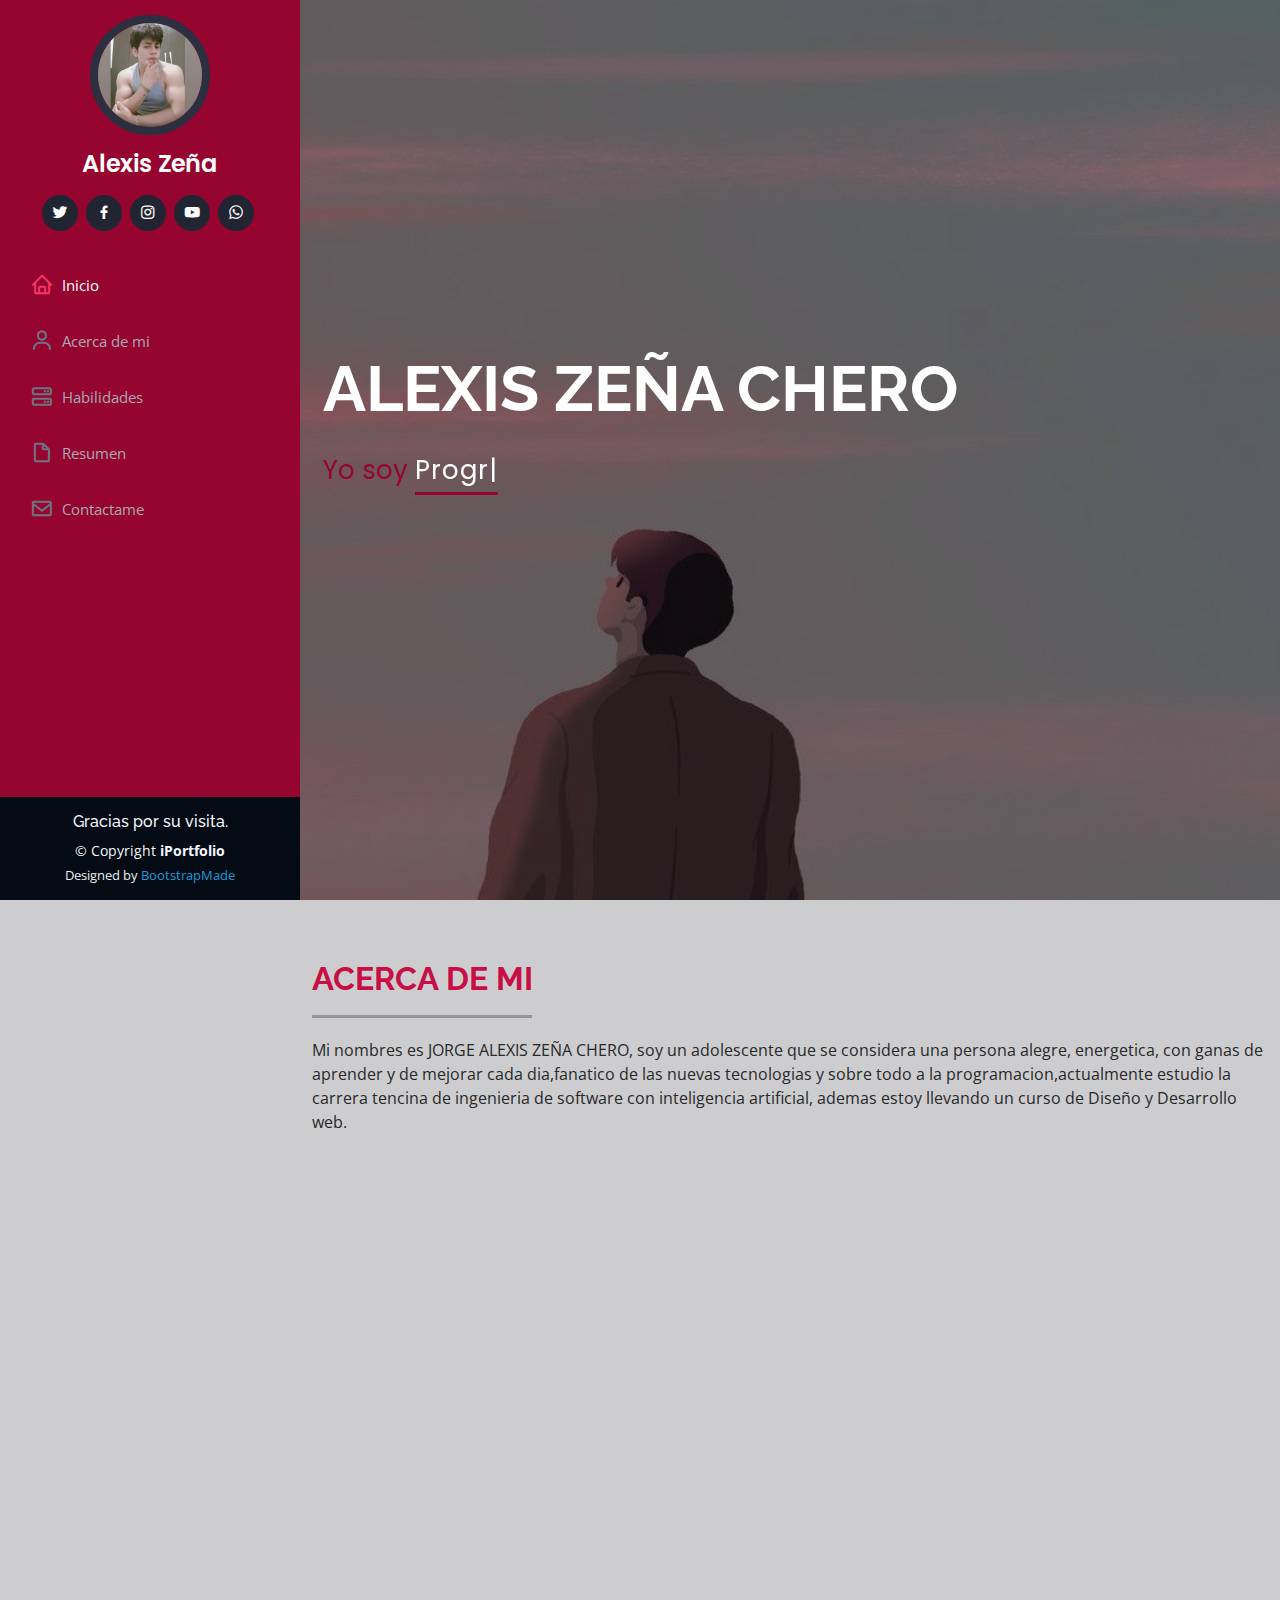
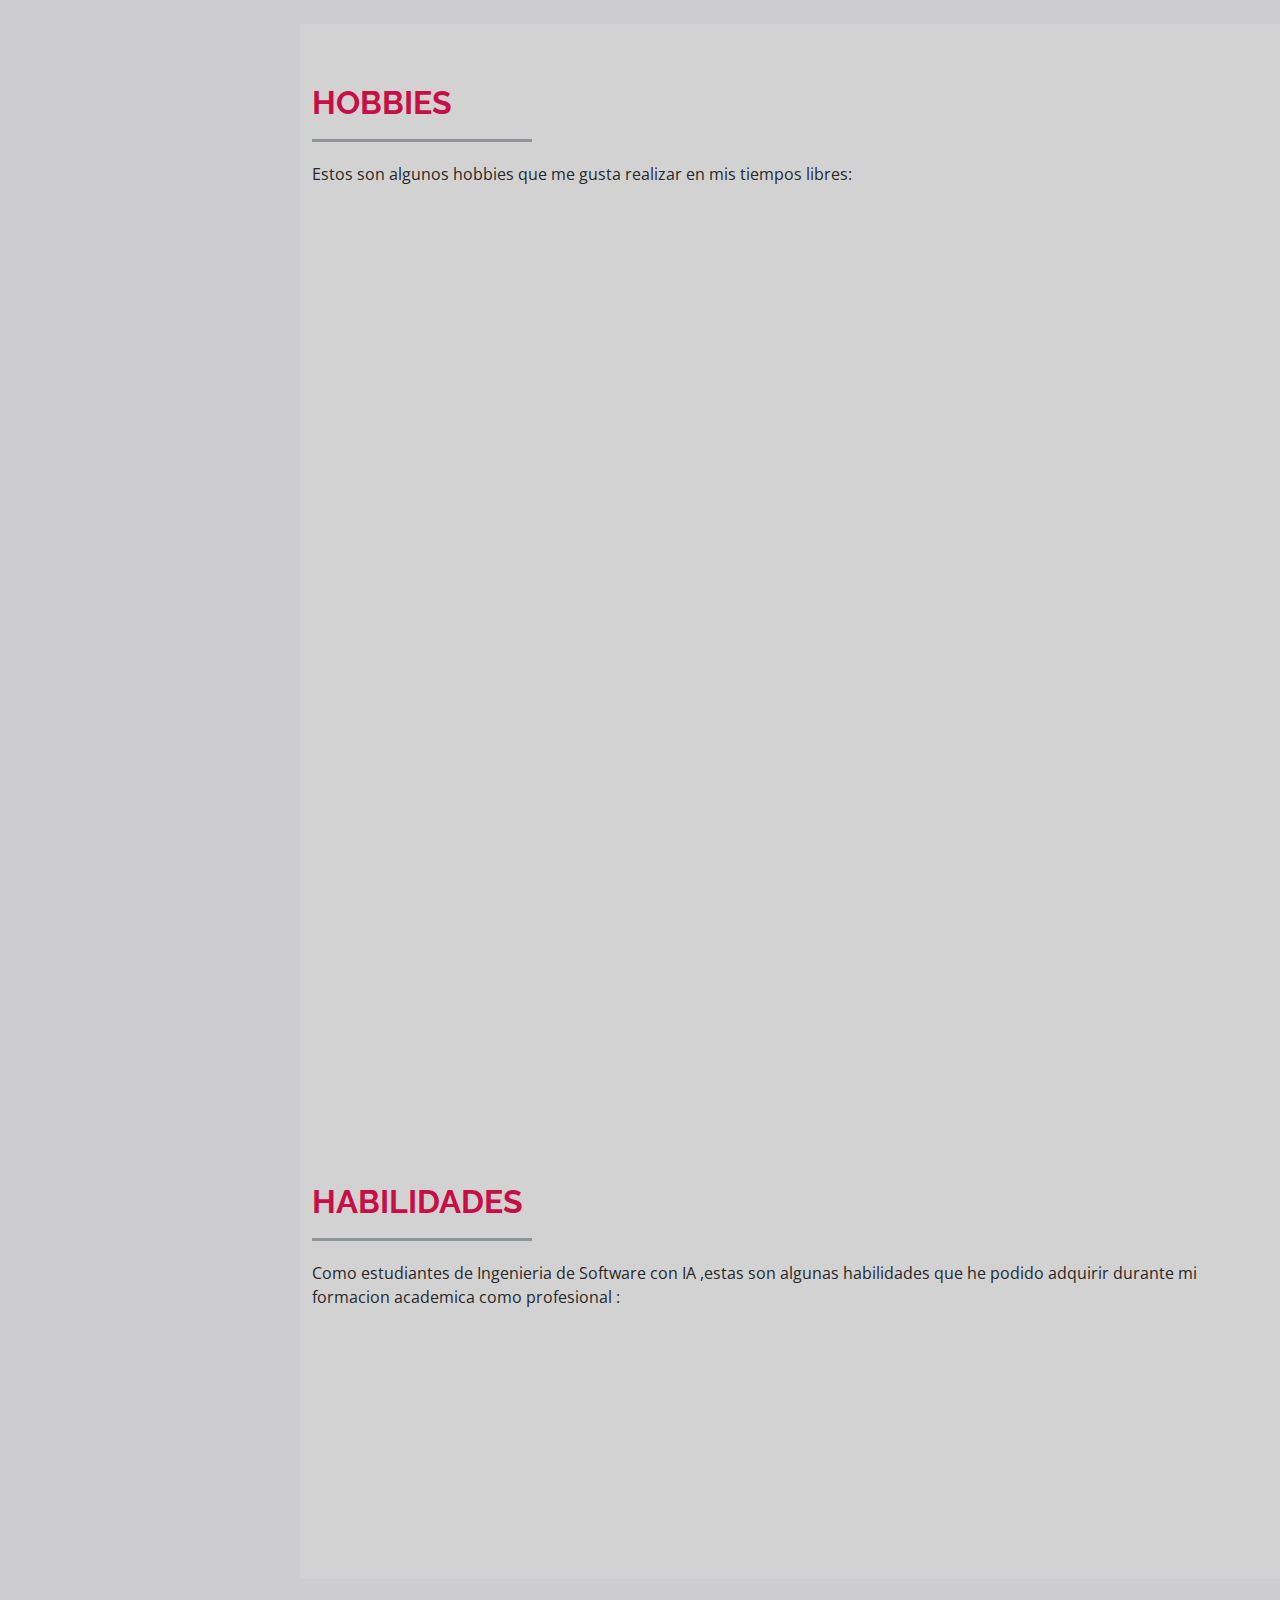
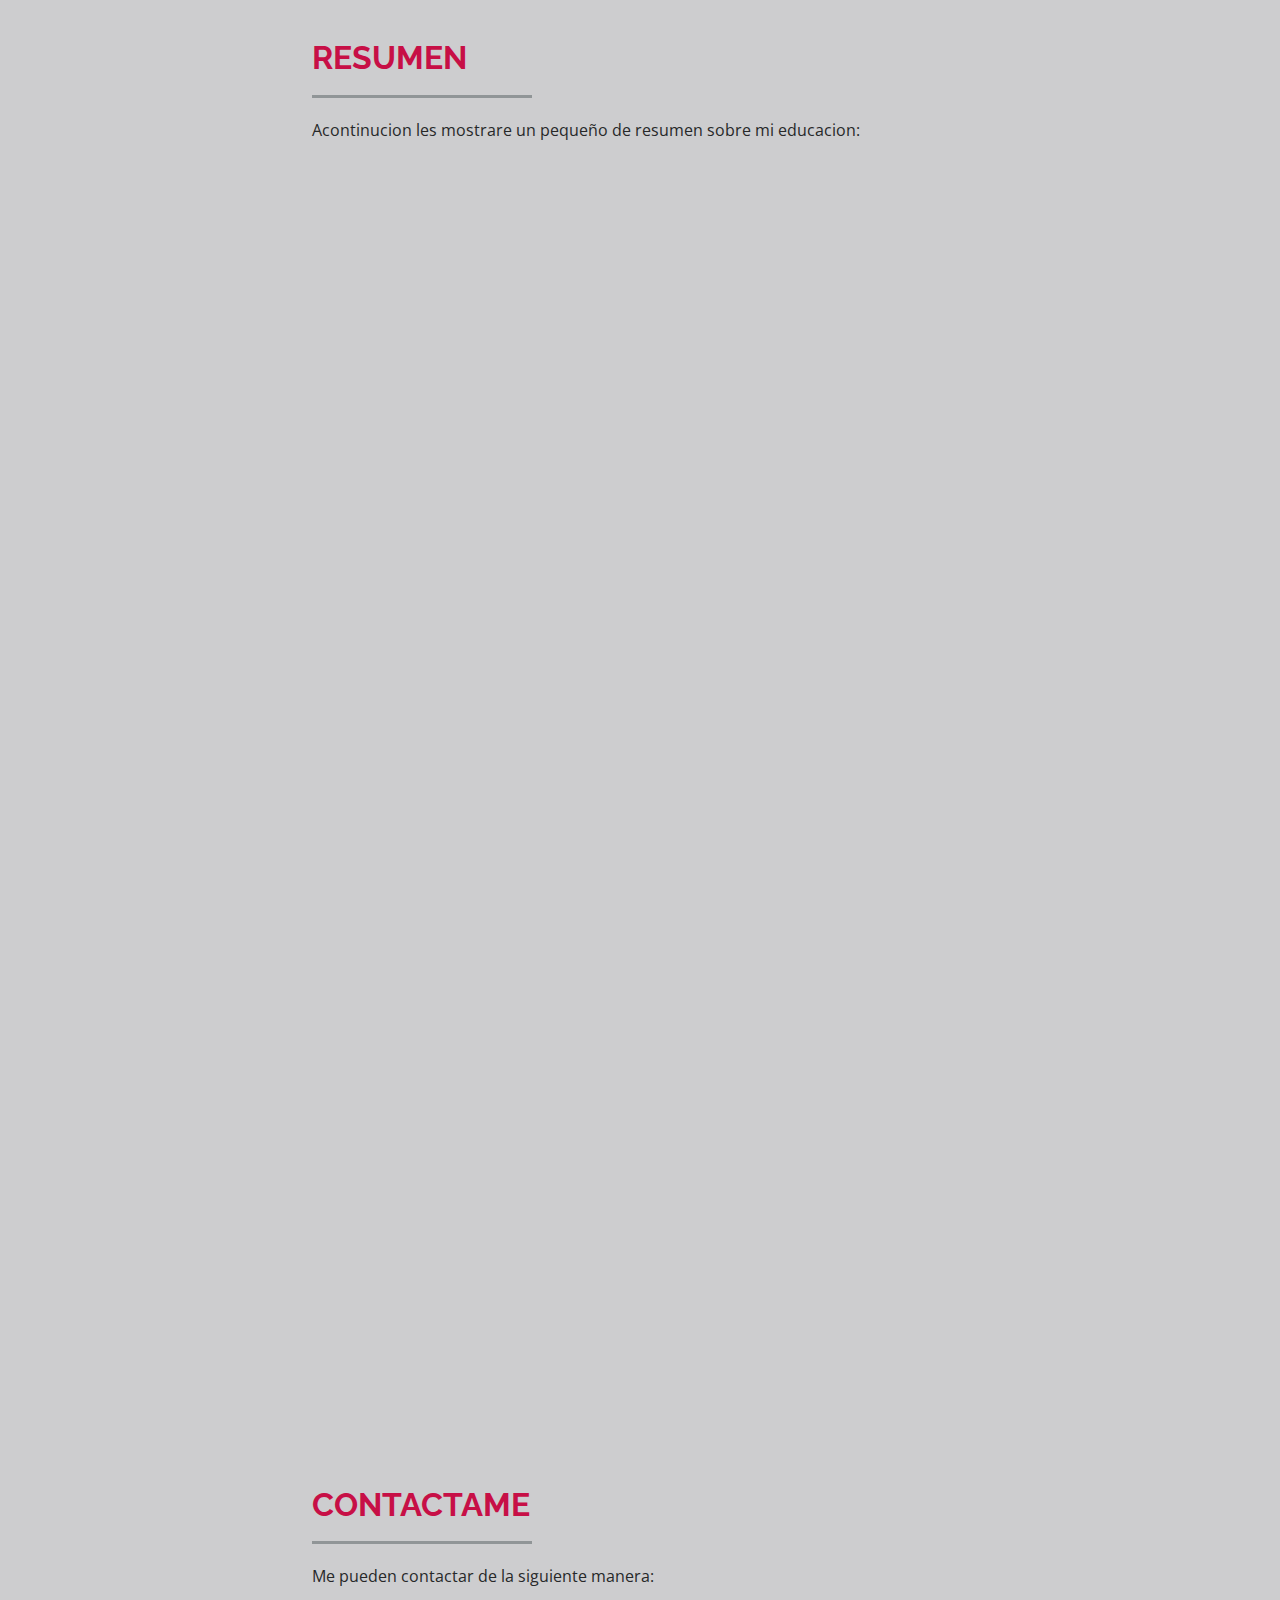
<file: iPortfolio/index.html>
<!DOCTYPE html>
<html lang="en">

<head>
  <meta charset="utf-8">
  <meta content="width=device-width, initial-scale=1.0" name="viewport">

  <title>Trabajo_final - Index</title>
  <meta content="Trabajo_final_idat" name="description">
  <meta content="pagina web zeña Chero,pagina personal" name="keywords">
  <meta content="Jorge Zeña Chero " name="Copyright"/>
  <meta content="Jorge Zeña Chero " name="Autor"/>

  <!-- Favicons -->
  <link href="assets/img/favicon.png" rel="icon">
  <link href="assets/img/apple-touch-icon.png" rel="apple-touch-icon">

  <!-- Google Fonts -->
  <link href="https://fonts.googleapis.com/css?family=Open+Sans:300,300i,400,400i,600,600i,700,700i|Raleway:300,300i,400,400i,500,500i,600,600i,700,700i|Poppins:300,300i,400,400i,500,500i,600,600i,700,700i" rel="stylesheet">

  <!-- Vendor CSS Files -->
  <link href="assets/vendor/aos/aos.css" rel="stylesheet">
  <link href="assets/vendor/bootstrap/css/bootstrap.min.css" rel="stylesheet">
  <link href="assets/vendor/bootstrap-icons/bootstrap-icons.css" rel="stylesheet">
  <link href="assets/vendor/boxicons/css/boxicons.min.css" rel="stylesheet">
  <link href="assets/vendor/glightbox/css/glightbox.min.css" rel="stylesheet">
  <link href="assets/vendor/swiper/swiper-bundle.min.css" rel="stylesheet">

  <!-- Template Main CSS File -->
  <link href="assets/css/style.css" rel="stylesheet">

  <!-- =======================================================
  * Template Name: iPortfolio - v3.7.0
  * Template URL: https://bootstrapmade.com/iportfolio-bootstrap-portfolio-websites-template/
  * Author: BootstrapMade.com
  * License: https://bootstrapmade.com/license/
  ======================================================== -->
</head>

<body>

  <!-- ======= Mobile nav toggle button ======= -->
  <i class="bi bi-list mobile-nav-toggle d-xl-none"></i>

  <!-- ======= Header ======= -->
  <header id="header">
    <div class="d-flex flex-column">

      <div class="profile">
        <img src="assets/img/perfil.jpg" alt="" class="img-fluid rounded-circle">
        <h1 class="text-light"><a href="index.html">Alexis Zeña</a></h1>
        <div class="social-links mt-3 text-center">
          <a href="https://twitter.com/?lang=es" class="twitter"><i class="bx bxl-twitter"></i></a>
          <a href="https://Facebook.com" class="facebook"><i class="bx bxl-facebook"></i></a>
          <a href="https://www.instagram.com/" class="instagram"><i class="bx bxl-instagram"></i></a>
          <a href="https://www.youtube.com/" class="youtube"><i class="bx bxl-youtube"></i></a>
          <a href="https://wa.link/oni3yf"  class="whatsapp"><i class="bx bxl-whatsapp"></i></a>
         
        </div>
        </div>
      </div>

      <nav id="navbar" class="nav-menu navbar">
        <ul>
          <li><a href="#hero" class="nav-link scrollto active"><i class="bx bx-home"></i> <span>Inicio</span></a></li>
          <li><a href="#about" class="nav-link scrollto"><i class="bx bx-user"></i> <span>Acerca de mi</span></a></li>
          <li><a href="#skills"" class="nav-link scrollto"><i class="bx bx-server"></i> <span>Habilidades</span></a></li>
          <li><a href="#resume" class="nav-link scrollto"><i class="bx bx-file-blank"></i> <span>Resumen</span></a></li>

          <li><a href="#contact" class="nav-link scrollto"><i class="bx bx-envelope"></i> <span>Contactame</span></a></li>
        </ul>
      </nav><!-- .nav-menu -->
    </div>
  </header><!-- End Header -->

  <!-- ======= Hero Section ======= -->
  <section id="hero" class="d-flex flex-column justify-content-center align-items-center">
    <div class="hero-container" data-aos="fade-in">
      <h1> ALEXIS ZEÑA CHERO</h1>
      <br>
      <p>Yo soy <span class="typed" data-typed-items="Programador,Diseñador web,Desarrollador web"></span></p>
    </div>
  </section><!-- End Hero -->

  <main id="main">

    <!-- ======= About Section ======= -->
    <section id="about" class="about">
      <div class="container">

        <div class="section-title">
          <h2>ACERCA DE MI</h2>
          <p>Mi nombres es JORGE ALEXIS ZEÑA CHERO, soy un adolescente que se considera una persona alegre, energetica, con ganas de 
            aprender y de mejorar cada dia,fanatico de las nuevas tecnologias y sobre todo a la programacion,actualmente 
            estudio la carrera tencina de ingenieria de software con inteligencia artificial, ademas estoy llevando un 
            curso de Diseño y Desarrollo web. </p>
        </div>

        <div class="row">
          <div class="col-lg-4" data-aos="fade-right">
            <img src="assets/img/perfil.jpg" class="img-fluid" alt="">
          </div>
          <div class="col-lg-8 pt-4 pt-lg-0 content" data-aos="fade-left">
            <h3>Ingeniero de Software con IA.</h3>
            <p class="fst-italic">
              Estos son algunos datos personaales acerca de mi persona:
            </p>
            <div class="row">
              <div class="col-lg-6">
                <ul>
                  <li><i class="bi bi-chevron-right"></i> <strong>Cumpleaños:</strong> <span> 06 Septiembre de 2003</span></li>
                  <li><i class="bi bi-chevron-right"></i> <strong>Sitio web::</strong> <span>www.example.com</span></li>
                  <li><i class="bi bi-chevron-right"></i> <strong>Celular:</strong> <span>+51 931579008</span></li>
                  <li><i class="bi bi-chevron-right"></i> <strong>Ciudad:</strong> <span>Lambayeque/Jayanca</span></li>
                </ul>
              </div>
              <div class="col-lg-6">
                <ul>
                  <li><i class="bi bi-chevron-right"></i> <strong>Edad:</strong> <span>18 años</span></li>
                  <li><i class="bi bi-chevron-right"></i> <strong>Grado:</strong> <span>Estudiante</span></li>
                  <li><i class="bi bi-chevron-right"></i> <strong>Correo:</strong> <span>jorgechero2003@hotmail.com</span></li>
                  <li><i class="bi bi-chevron-right"></i> <strong>Estado:</strong> <span>Disponible</span></li>
                </ul>
              </div>
            </div>
            <p>
              Busco una empresa que me de la oportunidad de poner 
              un practica todo lo basico que voy aprendiendo en mi carrera para ir evolucionando en el mundo del desarrollo web ya 
              que me comprometo a invlocucrarme plenamente en el trabajo y en lo que haga falta dentro de la empresa para lograr 
              los obejetivos que se proponen.
            </p>
          </div>
        </div>

      </div>
    </section><!-- End About Section -->
    <!-- ======= Portfolio Section ======= -->
    <section id="portfolio" class="portfolio section-bg">
      <div class="container">

        <div class="section-title">
          <h2>HOBBIES</h2>
          <p>Estos son algunos hobbies que me gusta realizar en mis tiempos libres:</p>
        </div>

        <div class="row" data-aos="fade-up">
          <div class="col-lg-12 d-flex justify-content-center">
            <ul id="portfolio-flters">
              <li data-filter="*" class="filter-active">Todos</li>
              <li data-filter=".filter-app">Deportes</li>
              <li data-filter=".filter-card">Musica</li>
              <li data-filter=".filter-web">Libros</li>
            </ul>
          </div>
        </div>

        <div class="row portfolio-container" data-aos="fade-up" data-aos-delay="100">

          <div class="col-lg-4 col-md-6 portfolio-item filter-app">
            <div class="portfolio-wrap">
              <img src="assets/img/futb1 (1).jpg" class="img-fluid" alt="">
              <div class="portfolio-links">
                <a href="assets/img/futb1 (1).jpg"data-gallery="portfolioGallery" class="portfolio-lightbox" title="Futbol"><i class="bx bx-plus"></i></a>
                
              </div>
            </div>
          </div>

          <div class="col-lg-4 col-md-6 portfolio-item filter-web">
            <div class="portfolio-wrap">
              <img src="assets/img/libro1 (2).png" class="img-fluid" alt="">
              <div class="portfolio-links">
                <a href="assets/img/libro1 (2).png" data-gallery="portfolioGallery" class="portfolio-lightbox" title="Web 3"><i class="bx bx-plus"></i></a>
              
              </div>
            </div>
          </div>

          <div class="col-lg-4 col-md-6 portfolio-item filter-app">
            <div class="portfolio-wrap">
              <img src="assets/img/natacion.jpg" class="img-fluid" alt="">
              <div class="portfolio-links">
                <a href="assets/img/natacion.jpg" data-gallery="portfolioGallery" class="portfolio-lightbox" title="Nadar"><i class="bx bx-plus"></i></a>
               
              </div>
            </div>
          </div>

          <div class="col-lg-4 col-md-6 portfolio-item filter-card">
            <div class="portfolio-wrap">
              <img src="assets/img/dibujo (1).jpg" class="img-fluid" alt="">
              <div class="portfolio-links">
                <a href="assets/img/dibujo (1).jpg" data-gallery="portfolioGallery" class="portfolio-lightbox" title="Dibujar"><i class="bx bx-plus"></i></a>
                
              </div>
            </div>
          </div>

          <div class="col-lg-4 col-md-6 portfolio-item filter-web">
            <div class="portfolio-wrap">
              <img src="assets/img/libro2 (1).jpg" class="img-fluid" alt="">
              <div class="portfolio-links">
                <a href="assets/img/libro2 (1).jpg" data-gallery="portfolioGallery" class="portfolio-lightbox" title="Web 2"><i class="bx bx-plus"></i></a>
                
              </div>
            </div>
          </div>

          <div class="col-lg-4 col-md-6 portfolio-item filter-app">
            <div class="portfolio-wrap">
              <img src="assets/img/gimnasio.jpg" class="img-fluid" alt="">
              <div class="portfolio-links">
                <a href="assets/img/gimnasio.jpg" data-gallery="portfolioGallery" class="portfolio-lightbox" title="Gimnasio"><i class="bx bx-plus"></i></a>
               
              </div>
            </div>
          </div>

          <div class="col-lg-4 col-md-6 portfolio-item filter-card">
            <div class="portfolio-wrap">
              <img src="assets/img/guitarra (1).jpg" class="img-fluid" alt="">
              <div class="portfolio-links">
                <a href="assets/img/guitarra (1).jpg" data-gallery="portfolioGallery" class="portfolio-lightbox" title="Tocar Guitarra"><i class="bx bx-plus"></i></a>
                
              </div>
            </div>
          </div>

          <div class="col-lg-4 col-md-6 portfolio-item filter-card">
            <div class="portfolio-wrap">
              <img src="assets/img/musica (1).jpg" class="img-fluid" alt="">
              <div class="portfolio-links">
                <a href="assets/img/musica (1).jpg" data-gallery="portfolioGallery" class="portfolio-lightbox" title="Escuchar Musica"><i class="bx bx-plus"></i></a> 
                
              </div>
            </div>
          </div>

          <div class="col-lg-4 col-md-6 portfolio-item filter-web">
            <div class="portfolio-wrap">
              <img src="assets/img/libro3 (1).jpg" class="img-fluid" alt="">
              <div class="portfolio-links">
                <a href="assets/img/libro3 (1).jpg" data-gallery="portfolioGallery" class="portfolio-lightbox" title="Web 3"><i class="bx bx-plus"></i></a>
                
              </div>
            </div>
          </div>

        </div>

      </div>
    </section><!-- End Portfolio Section -->

    

    <!-- ======= Skills Section ======= -->
    <section id="skills" class="skills section-bg">
      <div class="container">

        <div class="section-title">
          <h2>HABILIDADES</h2>
          <p>Como estudiantes de Ingenieria de Software con IA ,estas son algunas habilidades que he podido adquirir durante 
            mi formacion academica como profesional  :</p>
        </div>

        <div class="row skills-content">

          <div class="col-lg-6" data-aos="fade-up">

            <div class="progress">
              <span class="skill">HTML <i class="val">75%</i></span>
              <div class="progress-bar-wrap">
                <div class="progress-bar" role="progressbar" aria-valuenow="75" aria-valuemin="0" aria-valuemax="100"></div>
              </div>
            </div>

            <div class="progress">
              <span class="skill">CSS <i class="val">70%</i></span>
              <div class="progress-bar-wrap">
                <div class="progress-bar" role="progressbar" aria-valuenow="70" aria-valuemin="0" aria-valuemax="100"></div>
              </div>
            </div>

            <div class="progress">
              <span class="skill">JavaScript <i class="val">40%</i></span>
              <div class="progress-bar-wrap">
                <div class="progress-bar" role="progressbar" aria-valuenow="40" aria-valuemin="0" aria-valuemax="100"></div>
              </div>
            </div>

          </div>

          <div class="col-lg-6" data-aos="fade-up" data-aos-delay="100">

            <div class="progress">
              <span class="skill">PHP <i class="val">40%</i></span>
              <div class="progress-bar-wrap">
                <div class="progress-bar" role="progressbar" aria-valuenow="40" aria-valuemin="0" aria-valuemax="100"></div>
              </div>
            </div>

            <div class="progress">
              <span class="skill">Python<i class="val">65%</i></span>
              <div class="progress-bar-wrap">
                <div class="progress-bar" role="progressbar" aria-valuenow="65" aria-valuemin="0" aria-valuemax="100"></div>
              </div>
            </div>

            <div class="progress">
              <span class="skill">Sql server <i class="val">65%</i></span>
              <div class="progress-bar-wrap">
                <div class="progress-bar" role="progressbar" aria-valuenow="65" aria-valuemin="0" aria-valuemax="100"></div>
              </div>
            </div>

          </div>

        </div> 
      

      </div>
    </section><!-- End Skills Section -->

    <!-- ======= Resume Section ======= -->
    <section id="resume" class="resume">
      <div class="container">

        <div class="section-title">
          <h2>RESUMEN</h2>
          <p>Acontinucion les mostrare un pequeño de resumen sobre mi educacion:
    
          </p>
        </div>

        <div class="row">
          <div class="col-lg-6" data-aos="fade-up">
            <h3 class="resume-title">Resumen</h3>
            <div class="resume-item pb-0">
              <h4>Alexis Zeña</h4>
              <p><em>Actualmente soy estudiante de la carrera tecnica de Ingenieria de Software con IA,
                llevo cursando el tercer semestre  ,donde he podido
                aprender muchas cosas que me ayudan a formarme como profesional,algunos
                aspectos importantes aprendidos como profesional son los siguientes:
              </em></p>
              <ul>
                <li>Saber respetar a las personas .</li>
                <li>Ser responsable en lo que haces.</li>
                <li>Saber trabajar en equipo.</li>
              </ul>
            </div>

            <h3 class="resume-title">Educacion</h3>
            <div class="resume-item">
              <h4>Educion nivel inicial</h4>
              <h5>2006 - 2008</h5>
              <p><em>Institucion Educativa "Nuestra Señora de Guadalupe"</em></p>
              <p>En esta pequeña istitucion eductiva estudie toda mi educacion inicial,
                desde el año 2006 hasta el 2008, fueron grandes experiancias que pude
                compartir con muchos compañeros. </p>
            </div>
            <div class="resume-item">
              <h4>Educion nivel Primaria</h4>
              <h5>2009 - 2014</h5>
              <p><em>Institucion Educativa ""CARMELO FELIX MEDRANO 10125""</em></p>
              <p> En este colegio  inicie mis estudios primarios donde me enseñaron 
                muchos valores y reglas que me ayudaron a ser una persona responsable, además conoci a muy buenos profesores y compañeros, este 
                colegio se encuentra ubicado en el departamento de Lambayeque provincia de jayanca.</p>
            </div>
            <div class="resume-item">
              <h4>Educion nivel Secundaria</h4>
              <h5>2015 - 2019</h5>
              <p><em>Institucion Educativa "MANUEL SEOANE CORRALES"</em></p>
              <p> En este colegio  inicie mis estudios 
                , en esta institución 
                educativa aprendi muchas cosas nuevas donde me enseñaron que siempre hay 
                que dar todo de nosotros para poder triunfar en la vida asi como el lema de 
                esta institución que es :"Ser hoy mejor que ayer y mañana mejor que hoy.</p>
            </div>
          </div>
          <div class="col-lg-6" data-aos="fade-up" data-aos-delay="100">
            <br><br>
            <br>
            <div class="resume-item">
              <h4>Educacion nivel superior</h4>
              <h5>2021 - Present</h5>
              <p><em>Intituto Nivel Superior"SENATI"</em></p>
              <p> En este instituto de nivel superior llamado "SENATI" recientemente me estoy empezando 
                a formar como un profesional, es una institución de mucho prestigio a nivel nacional e 
                internacional donde estoy aprendiendo muchas cosas y adquiriendo conocimientos tecnicos 
                para poder desarrollarme como un profesional. Durante el tiempo que llevo en este instituto 
                me he dado cuenta que siempre se preocupan por el bienestar de los estudiantes.</p>
             
            </div>
            <h3 class="resume-title">Formacion Profesional</h3>
            <div class="resume-item">
              <h4>Programacion con diversos lenguajes .</h4>
              <h5>2021 - Present</h5>
              <p><em>Habilidades de programacion en diversos lenjuagues:</em></p>
              <ul>
                <li>Programar con python en visual stude code.</li>
                <li>Crear pequeños programas para operaciones aritmeticas en python y Java.</li>
                <li>Generar interfacez graficas en python.</li>
                <li>Programar con java en Apache Netbeans y Eclipse.</li>
                <li>Generar interfacez graficas en java.</li>
                <li>Crear bases de datos con sql server y mysql.</li>
                <li>Programar en html en visual stude code.</li>
                <li>Crear y diseñar una pagina wed basica.</li>
              </ul>
            </div>
          </div>
        </div>

      </div>
    </section><!-- End Resume Section -->

    

    

    <!-- ======= Contact Section ======= -->
    <section id="contact" class="contact">
      <div class="container">

        <div class="section-title">
          <h2>CONTACTAME</h2>
          <p>Me pueden contactar de la siguiente manera:</p>
        </div>

        <div class="row" data-aos="fade-in">

          <div class="col-lg-5 d-flex align-items-stretch">
            <div class="info">
              <div class="address">
                <i class="bi bi-geo-alt"></i>
                <h4>Localización::</h4>
                <p>Lambayaque/Jayanca</p>
              </div>

              <div class="email">
                <i class="bi bi-envelope"></i>
                <h4>Correo electrónico::</h4>
                <p>jorgechero2003@hotmail.com</p>
              </div>

              <div class="phone">
                <i class="bi bi-phone"></i>
                <h4>Llamar:</h4>
                <p>+51 931 579 008</p>
              </div>

              <iframe src="https://www.google.com/maps/embed?pb=!1m18!1m12!1m3!1d15860.08627009155!2d-79.82908493222749!3d-6.391218451567677!2m3!1f0!2f0!3f0!3m2!1i1024!2i768!4f13.1!3m3!1m2!1s0x904c9a72ee280fbb%3A0x3d743be4006b5f62!2sJayanca!5e0!3m2!1ses-419!2spe!4v1653154125103!5m2!1ses-419!2spe" frameborder="0" style="border:0; width: 100%; height: 380px;" allowfullscreen></iframe>
            </div>

          </div>

          <div class="col-lg-7 mt-5 mt-lg-0 d-flex align-items-stretch">
            <form action="forms/contact.php" method="post" role="form" class="php-email-form">
              <div class="row">
                <div class="form-group col-md-6">
                  <label for="name"><h4>Nombre:</h4></label>
                  <input type="text" name="name" class="form-control" id="name" required placeholder="Ingresa tu nombre.">
                </div>
                <div class="form-group col-md-6">
                  <label for="name"><h4>Correo:</h4></label>
                  <input type="email" class="form-control" name="email" id="email" required placeholder="Ingresa tu correo.">
                </div>
              </div>
              <div class="form-group">
                <label for="name"><h4>Asunto:</h4></label>
                <input type="text" class="form-control" name="subject" id="subject" requiredrequired placeholder="Escriba el asunto.">
              </div>
              <div class="form-group">
                <label for="name"><h4>Mensaje:</h4></label>
                <textarea class="form-control" name="message" rows="10" required placeholder="Escriba el mensaje."></textarea>
              </div>
              <div class="my-3">
                <div class="loading">Loading</div>
                <div class="error-message"></div>
                <div class="sent-message">Tu mensaje ha sido enviado. ¡Gracias!</div>
              </div>
              <div class="text-center"><button type="reset">Reset.</button></div>
              <br>
              <div class="text-center"><button type="submit">Enviar Mensaje.</button></div>
            </form>
          </div>

        </div>

      </div>
    </section><!-- End Contact Section -->

  </main><!-- End #main -->

  <!-- ======= Footer ======= -->
  <footer id="footer">
    <div class="container">
     <center><h6>Gracias por su visita. </h6></center> 
      <div class="copyright">
        &copy; Copyright <strong><span>iPortfolio</span></strong>
      </div>
      <div class="credits">
        <!-- All the links in the footer should remain intact. -->
        <!-- You can delete the links only if you purchased the pro version. -->
        <!-- Licensing information: https://bootstrapmade.com/license/ -->
        <!-- Purchase the pro version with working PHP/AJAX contact form: https://bootstrapmade.com/iportfolio-bootstrap-portfolio-websites-template/ -->
        Designed by <a href="https://bootstrapmade.com/">BootstrapMade</a>
      </div>
    </div>
  </footer><!-- End  Footer -->

  <a href="#" class="back-to-top d-flex align-items-center justify-content-center"><i class="bi bi-arrow-up-short"></i></a>

  <!-- Vendor JS Files -->
  <script src="assets/vendor/purecounter/purecounter.js"></script>
  <script src="assets/vendor/aos/aos.js"></script>
  <script src="assets/vendor/bootstrap/js/bootstrap.bundle.min.js"></script>
  <script src="assets/vendor/glightbox/js/glightbox.min.js"></script>
  <script src="assets/vendor/isotope-layout/isotope.pkgd.min.js"></script>
  <script src="assets/vendor/swiper/swiper-bundle.min.js"></script>
  <script src="assets/vendor/typed.js/typed.min.js"></script>
  <script src="assets/vendor/waypoints/noframework.waypoints.js"></script>
  <script src="assets/vendor/php-email-form/validate.js"></script>

  <!-- Template Main JS File -->
  <script src="assets/js/main.js"></script>

</body>

</html>
</file>
<file: iPortfolio/assets/css/style.css>
/**
* Template Name: iPortfolio - v3.7.0
* Template URL: https://bootstrapmade.com/iportfolio-bootstrap-portfolio-websites-template/
* Author: BootstrapMade.com
* License: https://bootstrapmade.com/license/
*/

/*--------------------------------------------------------------
# General
--------------------------------------------------------------*/
body {
  font-family: "Open Sans", sans-serif;
  color: #272829;
  background-color: #cdcdcf;
}

a {
  color: #149ddd;
  text-decoration: none;
}

a:hover {
  color: #37b3ed;
  text-decoration: none;
}

h1, h2, h3, h4, h5, h6 {
  font-family: "Raleway", sans-serif;
}

/*--------------------------------------------------------------
# Back to top button
--------------------------------------------------------------*/
.back-to-top {
  position: fixed;
  visibility: hidden;
  opacity: 0;
  right: 15px;
  bottom: 15px;
  z-index: 996;
  background:rgb(150, 4, 48) ;
  width: 40px;
  height: 40px;
  border-radius: 50px;
  transition: all 0.4s;
}
.back-to-top i {
  font-size: 28px;
  color: #fff;
  line-height: 0;
}
.back-to-top:hover {
  background: #f53565;
  color: #fff;
}
.back-to-top.active {
  visibility: visible;
  opacity: 1;
}

/*--------------------------------------------------------------
# Header
--------------------------------------------------------------*/
#header {
  position: fixed;
  top: 0;
  left: 0;
  bottom: 0;
  width: 300px;
  transition: all ease-in-out 0.5s;
  z-index: 9997;
  transition: all 0.5s;
  padding: 0 15px;
  background: rgb(150, 4, 48);
  overflow-y: auto;
}
#header .profile img {
  margin: 15px auto;
  display: block;
  width: 120px;
  border: 8px solid #2c2f3f;
}
#header .profile h1 {
  font-size: 24px;
  margin: 0;
  padding: 0;
  font-weight: 600;
  -moz-text-align-last: center;
  text-align-last: center;
  font-family: "Poppins", sans-serif;
}
#header .profile h1 a, #header .profile h1 a:hover {
  color: #fff;
  text-decoration: none;
}
#header .profile .social-links a {
  font-size: 18px;
  display: inline-block;
  background: #212431;
  color: #fff;
  line-height: 1;
  padding: 8px 0;
  margin-right: 4px;
  border-radius: 50%;
  text-align: center;
  width: 36px;
  height: 36px;
  transition: 0.3s;
}
#header .profile .social-links a:hover {
  background: #f53565;
  color: #fff;
  text-decoration: none;
}

#main {
  margin-left: 300px;
}

@media (max-width: 1199px) {
  #header {
    left: -300px;
  }

  #main {
    margin-left: 0;
  }
}
/*--------------------------------------------------------------
# Navigation Menu
--------------------------------------------------------------*/
/* Desktop Navigation */
.nav-menu {
  padding: 30px 0 0 0;
}
.nav-menu * {
  margin: 0;
  padding: 0;
  list-style: none;
}
.nav-menu > ul > li {
  position: relative;
  white-space: nowrap;
}
.nav-menu a, .nav-menu a:focus {
  display: flex;
  align-items: center;
  color: #a8a9b4;
  padding: 12px 15px;
  margin-bottom: 8px;
  transition: 0.3s;
  font-size: 15px;
}
.nav-menu a i, .nav-menu a:focus i {
  font-size: 24px;
  padding-right: 8px;
  color: #6f7180;
}
.nav-menu a:hover, .nav-menu .active, .nav-menu .active:focus, .nav-menu li:hover > a {
  text-decoration: none;
  color: #fff;
}
.nav-menu a:hover i, .nav-menu .active i, .nav-menu .active:focus i, .nav-menu li:hover > a i {
  color: #f53565;
}

/* Mobile Navigation */
.mobile-nav-toggle {
  position: fixed;
  right: 15px;
  top: 15px;
  z-index: 9998;
  border: 0;
  font-size: 24px;
  transition: all 0.4s;
  outline: none !important;
  background-color: rgb(150, 4, 48);
  color: #fff;
  width: 40px;
  height: 40px;
  display: inline-flex;
  align-items: center;
  justify-content: center;
  line-height: 0;
  border-radius: 50px;
  cursor: pointer;

}
.mobile-nav-active {
  overflow: hidden;
}
.mobile-nav-active #header {
  left: 0;
}

/*--------------------------------------------------------------
# Hero Section
--------------------------------------------------------------*/
#hero {
  width: 100%;
  height: 100vh;
  background: url("../img/fondo1.jpg") top center;
  background-size: cover;
}
#hero:before {
  content: "";
  background: rgba(5, 13, 24, 0.3);
  position: absolute;
  bottom: 0;
  top: 0;
  left: 0;
  right: 0;
  z-index: 1;
}
#hero .hero-container {
  position: relative;
  z-index: 2;
  min-width: 300px;
}
#hero h1 {
  margin: 0 0 10px 0;
  font-size: 64px;
  font-weight: 700;
  line-height: 56px;
  color: #fff;
}
#hero p {
  color: rgb(150, 4, 48);
  margin-bottom: 50px;
  font-size: 26px;
  font-family: "Poppins", sans-serif;
}
#hero p span {
  color: #fff;
  padding-bottom: 4px;
  letter-spacing: 1px;
  border-bottom: 3px solid rgb(150, 4, 48);
}
@media (min-width: 1024px) {
  #hero {
    background-attachment: fixed;
  }
}
@media (max-width: 768px) {
  #hero h1 {
    font-size: 28px;
    line-height: 36px;
  }
  #hero h2 {
    font-size: 18px;
    line-height: 24px;
    margin-bottom: 30px;
  }
}

/*--------------------------------------------------------------
# Sections General
--------------------------------------------------------------*/
section {
  padding: 60px 0;
  overflow: hidden;
}

.section-bg {
  background: #d3d2d2;
}

.section-title {
  padding-bottom: 30px;
}
.section-title h2 {
  font-size: 32px;
  font-weight: bold;
  margin-bottom: 20px;
  padding-bottom: 20px;
  position: relative;
  color: rgb(199, 15, 70) ;
}
.section-title h2::after {
  content: "";
  position: absolute;
  display: block;
  width: 220px;
  height: 3px;
  background: #909597;
  bottom: 0;
  left: 0;
}
.section-title p {
  margin-bottom: 0;
}

/*--------------------------------------------------------------
# About
--------------------------------------------------------------*/
.about .content h3 {
  font-weight: 700;
  font-size: 26px;
  color: #fc054f;
}
.about .content ul {
  list-style: none;
  padding: 0;
}
.about .content ul li {
  margin-bottom: 20px;
  display: flex;
  align-items: center;
}
.about .content ul strong {
  margin-right: 10px;
}
.about .content ul i {
  font-size: 16px;
  margin-right: 5px;
  color: #f53565;
  line-height: 0;
}
.about .content p:last-child {
  margin-bottom: 0;
}

/*--------------------------------------------------------------
# Facts
--------------------------------------------------------------*/
.facts {
  padding-bottom: 30px;
}
.facts .count-box {
  padding: 30px;
  width: 100%;
}
.facts .count-box i {
  display: block;
  font-size: 44px;
  color: #149ddd;
  float: left;
  line-height: 0;
}
.facts .count-box span {
  font-size: 48px;
  line-height: 40px;
  display: block;
  font-weight: 700;
  color: #050d18;
  margin-left: 60px;
}
.facts .count-box p {
  padding: 15px 0 0 0;
  margin: 0 0 0 60px;
  font-family: "Raleway", sans-serif;
  font-size: 14px;
  color: #122f57;
}
.facts .count-box a {
  font-weight: 600;
  display: block;
  margin-top: 20px;
  color: #122f57;
  font-size: 15px;
  font-family: "Poppins", sans-serif;
  transition: ease-in-out 0.3s;
}
.facts .count-box a:hover {
  color: #1f5297;
}

/*--------------------------------------------------------------
# Akills
--------------------------------------------------------------*/
.skills .progress {
  height: 60px;
  display: block;
  background: none;
  border-radius: 0;
}
.skills .progress .skill {
  padding: 0;
  margin: 0 0 6px 0;
  text-transform: uppercase;
  display: block;
  font-weight: 600;
  font-family: "Poppins", sans-serif;
  color: #050d18;
}
.skills .progress .skill .val {
  float: right;
  font-style: normal;
}
.skills .progress-bar-wrap {
  background: #bebfc0;
  height: 10px;
}
.skills .progress-bar {
  width: 1px;
  height: 10px;
  transition: 0.9s;
  background-color: #fc054f;
}

/*--------------------------------------------------------------
# Resume
--------------------------------------------------------------*/
.resume .resume-title {
  font-size: 26px;
  font-weight: 700;
  margin-top: 20px;
  margin-bottom: 20px;
  color: #050d18;
}
.resume .resume-item {
  padding: 0 0 20px 20px;
  margin-top: -2px;
  border-left: 2px solid #fc054f;
  position: relative;
}
.resume .resume-item h4 {
  line-height: 18px;
  font-size: 18px;
  font-weight: 600;
  text-transform: uppercase;
  font-family: "Poppins", sans-serif;
  color: #050d18;
  margin-bottom: 10px;
}
.resume .resume-item h5 {
  font-size: 16px;
  background: #ee7392;
  padding: 5px 15px;
  display: inline-block;
  font-weight: 600;
  margin-bottom: 10px;
}
.resume .resume-item ul {
  padding-left: 20px;
}
.resume .resume-item ul li {
  padding-bottom: 10px;
}
.resume .resume-item:last-child {
  padding-bottom: 0;
}
.resume .resume-item::before {
  content: "";
  position: absolute;
  width: 16px;
  height: 16px;
  border-radius: 50px;
  left: -9px;
  top: 0;
  background: #fff;
  border: 2px solid #fc054f;
}

/*--------------------------------------------------------------
# Portfolio
--------------------------------------------------------------*/
.portfolio .portfolio-item {
  margin-bottom: 30px;
}
.portfolio #portfolio-flters {
  padding: 0;
  margin: 0 auto 35px auto;
  list-style: none;
  text-align: center;
  background: #fff;
  border-radius: 50px;
  padding: 2px 15px;
}
.portfolio #portfolio-flters li {
  cursor: pointer;
  display: inline-block;
  padding: 10px 15px 8px 15px;
  font-size: 14px;
  font-weight: 600;
  line-height: 1;
  text-transform: uppercase;
  color: #272829;
  margin-bottom: 5px;
  transition: all 0.3s ease-in-out;
}
.portfolio #portfolio-flters li:hover, .portfolio #portfolio-flters li.filter-active {
  color: #f53565;
}
.portfolio #portfolio-flters li:last-child {
  margin-right: 0;
}
.portfolio .portfolio-wrap {
  transition: 0.3s;
  position: relative;
  overflow: hidden;
  z-index: 1;
}
.portfolio .portfolio-wrap::before {
  content: "";
  background: rgba(255, 255, 255, 0.5);
  position: absolute;
  left: 0;
  right: 0;
  top: 0;
  bottom: 0;
  transition: all ease-in-out 0.3s;
  z-index: 2;
  opacity: 0;
}
.portfolio .portfolio-wrap .portfolio-links {
  opacity: 1;
  left: 0;
  right: 0;
  bottom: -60px;
  z-index: 3;
  position: absolute;
  transition: all ease-in-out 0.3s;
  display: flex;
  justify-content: center;
  
}
.portfolio .portfolio-wrap .portfolio-links a {
  color: #fff;
  font-size: 28px;
  text-align: center;
  background: rgb(150 4 48);
  transition: 0.3s;
  width: 50%;
}
.portfolio .portfolio-wrap .portfolio-links a:hover {
  background: #f52257;
}
.portfolio .portfolio-wrap .portfolio-links a + a {
  border-left: 1px solid #37b3ed;
}
.portfolio .portfolio-wrap:hover::before {
  top: 0;
  left: 0;
  right: 0;
  bottom: 0;
  opacity: 1;
}
.portfolio .portfolio-wrap:hover .portfolio-links {
  opacity: 1;
  bottom: 0;
}

/*--------------------------------------------------------------
# Portfolio Details
--------------------------------------------------------------*/
.portfolio-details {
  padding-top: 40px;
}
.portfolio-details .portfolio-details-slider img {
  width: 100%;
}
.portfolio-details .portfolio-details-slider .swiper-pagination {
  margin-top: 20px;
  position: relative;
}
.portfolio-details .portfolio-details-slider .swiper-pagination .swiper-pagination-bullet {
  width: 12px;
  height: 12px;
  background-color: #fff;
  opacity: 1;
  border: 1px solid #149ddd;
}
.portfolio-details .portfolio-details-slider .swiper-pagination .swiper-pagination-bullet-active {
  background-color: #149ddd;
}
.portfolio-details .portfolio-info {
  padding: 30px;
  box-shadow: 0px 0 30px rgba(5, 13, 24, 0.08);
}
.portfolio-details .portfolio-info h3 {
  font-size: 22px;
  font-weight: 700;
  margin-bottom: 20px;
  padding-bottom: 20px;
  border-bottom: 1px solid #eee;
}
.portfolio-details .portfolio-info ul {
  list-style: none;
  padding: 0;
  font-size: 15px;
}
.portfolio-details .portfolio-info ul li + li {
  margin-top: 10px;
}
.portfolio-details .portfolio-description {
  padding-top: 30px;
}
.portfolio-details .portfolio-description h2 {
  font-size: 26px;
  font-weight: 700;
  margin-bottom: 20px;
}
.portfolio-details .portfolio-description p {
  padding: 0;
}

/*--------------------------------------------------------------
# Services
--------------------------------------------------------------*/
.services .icon-box {
  margin-bottom: 20px;
}
.services .icon {
  float: left;
  display: flex;
  align-items: center;
  justify-content: center;
  width: 54px;
  height: 54px;
  background: #149ddd;
  border-radius: 50%;
  transition: 0.5s;
  border: 1px solid #149ddd;
}
.services .icon i {
  color: #fff;
  font-size: 24px;
  line-height: 0;
}
.services .icon-box:hover .icon {
  background: #fff;
}
.services .icon-box:hover .icon i {
  color: #149ddd;
}
.services .title {
  margin-left: 80px;
  font-weight: 700;
  margin-bottom: 15px;
  font-size: 18px;
}
.services .title a {
  color: #343a40;
}
.services .title a:hover {
  color: #149ddd;
}
.services .description {
  margin-left: 80px;
  line-height: 24px;
  font-size: 14px;
}

/*--------------------------------------------------------------
# Testimonials
--------------------------------------------------------------*/
.testimonials .testimonials-carousel, .testimonials .testimonials-slider {
  overflow: hidden;
}
.testimonials .testimonial-item {
  box-sizing: content-box;
  text-align: center;
  min-height: 320px;
}
.testimonials .testimonial-item .testimonial-img {
  width: 90px;
  border-radius: 50%;
  margin: 0 auto;
}
.testimonials .testimonial-item h3 {
  font-size: 18px;
  font-weight: bold;
  margin: 10px 0 5px 0;
  color: #111;
}
.testimonials .testimonial-item h4 {
  font-size: 14px;
  color: #999;
  margin: 0;
}
.testimonials .testimonial-item .quote-icon-left, .testimonials .testimonial-item .quote-icon-right {
  color: #c3e8fa;
  font-size: 26px;
}
.testimonials .testimonial-item .quote-icon-left {
  display: inline-block;
  left: -5px;
  position: relative;
}
.testimonials .testimonial-item .quote-icon-right {
  display: inline-block;
  right: -5px;
  position: relative;
  top: 10px;
}
.testimonials .testimonial-item p {
  font-style: italic;
  margin: 0 15px 15px 15px;
  padding: 20px;
  background: #fff;
  position: relative;
  margin-bottom: 35px;
  border-radius: 6px;
  box-shadow: 0px 2px 15px rgba(0, 0, 0, 0.1);
}
.testimonials .testimonial-item p::after {
  content: "";
  width: 0;
  height: 0;
  border-top: 20px solid #fff;
  border-right: 20px solid transparent;
  border-left: 20px solid transparent;
  position: absolute;
  bottom: -20px;
  left: calc(50% - 20px);
}
.testimonials .swiper-pagination {
  margin-top: 20px;
  position: relative;
}
.testimonials .swiper-pagination .swiper-pagination-bullet {
  width: 12px;
  height: 12px;
  background-color: #fff;
  opacity: 1;
  border: 1px solid #149ddd;
}
.testimonials .swiper-pagination .swiper-pagination-bullet-active {
  background-color: #149ddd;
}

/*--------------------------------------------------------------
# Contact
--------------------------------------------------------------*/
.contact {
  padding-bottom: 130px;
}
.contact .info {
  padding: 30px;
  background: rgba(173, 173, 175, 0.808);
  width: 100%;
  box-shadow: 0 0 10px 0 rgb(150, 4, 48);
}
.contact .info i {
  font-size: 20px;
  color: #ada9aa;
  float: left;
  width: 44px;
  height: 44px;
  background: rgb(150, 4, 48);
  display: flex;
  justify-content: center;
  align-items: center;
  border-radius: 50px;
  transition: all 0.3s ease-in-out;
}
.contact .info h4 {
  padding: 0 0 0 60px;
  font-size: 22px;
  font-weight: 600;
  margin-bottom: 5px;
  color: rgb(150, 4, 48);
}
.contact .info p {
  padding: 0 0 10px 60px;
  margin-bottom: 20px;
  font-size: 14px;
  color: #050d18;
  
}
.contact .info .email p {
  padding-top: 5px;
}
.contact .info .social-links {
  padding-left: 60px;
}
.contact .info .social-links a {
  font-size: 18px;
  display: inline-block;
  background: #333;
  color: #fff;
  line-height: 1;
  padding: 8px 0;
  border-radius: 50%;
  text-align: center;
  width: 36px;
  height: 36px;
  transition: 0.3s;
  margin-right: 10px;
}
.contact .info .social-links a:hover {
  background: #149ddd;
  color: #fff;
}
.contact .info .email:hover i, .contact .info .address:hover i, .contact .info .phone:hover i {
  background: #f52257;
  color: #fff;
}
.contact .php-email-form {
  width: 100%;
  padding: 30px;
  background: rgba(173, 173, 175, 0.808);
  box-shadow: 0 0 10px 0 rgb(150, 4, 48);
}
.contact .php-email-form .form-group {
  padding-bottom: 8px;
}
.contact .php-email-form .validate {
  display: none;
  color: red;
  margin: 0 0 15px 0;
  font-weight: 400;
  font-size: 13px;
}
.contact .php-email-form .error-message {
  display: none;
  color: #fff;
  background: #ed3c0d;
  text-align: left;
  padding: 15px;
  font-weight: 600;
}
.contact .php-email-form .error-message br + br {
  margin-top: 25px;
}
.contact .php-email-form .sent-message {
  display: none;
  color: #fff;
  background: #18d26e;
  text-align: center;
  padding: 15px;
  font-weight: 600;
}
.contact .php-email-form .loading {
  display: none;
  background: #fff;
  text-align: center;
  padding: 15px;
}
.contact .php-email-form .loading:before {
  content: "";
  display: inline-block;
  border-radius: 50%;
  width: 24px;
  height: 24px;
  margin: 0 10px -6px 0;
  border: 3px solid #18d26e;
  border-top-color: #eee;
  -webkit-animation: animate-loading 1s linear infinite;
  animation: animate-loading 1s linear infinite;
}
.contact .php-email-form .form-group {
  margin-bottom: 15px;
}
.contact .php-email-form label {
  padding-bottom: 8px;
  color:rgb(150, 4, 48);
}
.contact .php-email-form input, .contact .php-email-form textarea {
  border-radius: 0;
  box-shadow: none;
  font-size: 14px;
}
.contact .php-email-form input {
  height: 44px;
}
.contact .php-email-form textarea {
  padding: 10px 15px;
}
.contact .php-email-form button[type=submit] {
  background: rgb(150, 4, 48);
  border: 0;
  padding: 10px 24px;
  color: #fff;
  transition: 0.4s;
  border-radius: 4px;
}
.contact .php-email-form button[type=reset] {
  background: rgb(150, 4, 48);
  border: 0;
  padding: 10px 24px;
  color: #fff;
  transition: 0.4s;
  border-radius: 4px;
}
.contact .php-email-form button[type=submit]:hover {
  background: #f52257;
}

.contact .php-email-form button[type=reset]:hover {
  background: #f52257;
}
@-webkit-keyframes animate-loading {
  0% {
    transform: rotate(0deg);
  }
  100% {
    transform: rotate(360deg);
  }
}
@keyframes animate-loading {
  0% {
    transform: rotate(0deg);
  }
  100% {
    transform: rotate(360deg);
  }
}

/*--------------------------------------------------------------
# Breadcrumbs
--------------------------------------------------------------*/
.breadcrumbs {
  padding: 20px 0;
  background: #f9f9f9;
}
.breadcrumbs h2 {
  font-size: 26px;
  font-weight: 300;
}
.breadcrumbs ol {
  display: flex;
  flex-wrap: wrap;
  list-style: none;
  padding: 0;
  margin: 0;
  font-size: 15px;
}
.breadcrumbs ol li + li {
  padding-left: 10px;
}
.breadcrumbs ol li + li::before {
  display: inline-block;
  padding-right: 10px;
  color: #0e2442;
  content: "/";
}
@media (max-width: 768px) {
  .breadcrumbs .d-flex {
    display: block !important;
  }
  .breadcrumbs ol {
    display: block;
  }
  .breadcrumbs ol li {
    display: inline-block;
  }
}

/*--------------------------------------------------------------
# Footer
--------------------------------------------------------------*/
#footer {
  padding: 15px;
  color: #f4f6fd;
  font-size: 14px;
  position: fixed;
  left: 0;
  bottom: 0;
  width: 300px;
  z-index: 9999;
  background: #040b14;
}
#footer .copyright {
  text-align: center;
}
#footer .credits {
  padding-top: 5px;
  text-align: center;
  font-size: 13px;
  color: #eaebf0;
}
@media (max-width: 1199px) {
  #footer {
    position: static;
    width: auto;
    padding-right: 20px 15px;
  }
}
</file>
